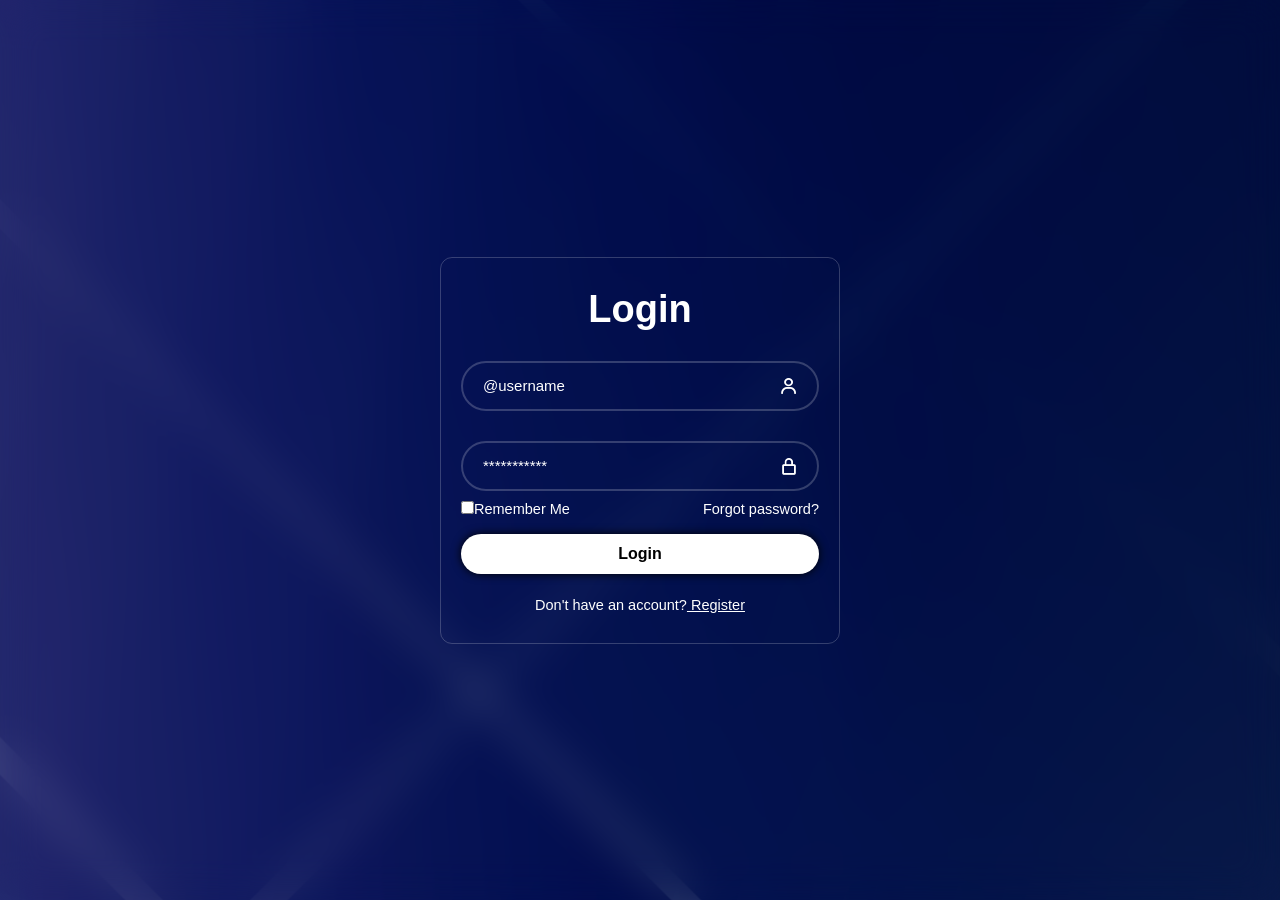
<file: index.html>
<!DOCTYPE html>
<html lang="en">
<head>
    <meta charset="UTF-8">
    <meta name="viewport" content="width=device-width, initial-scale=1.0">
    <meta name="description" content="Test-run Page">
    <link rel="stylesheet" href="login.css">
    <link rel="stylesheet" href="https://unpkg.com/boxicons@2.1.4/css/boxicons.min.css">
    <title>My Login</title>
</head>
<body>
    <div class="wrapper">
        <form action="">
            <h1>Login</h1>
            <div class="input-box">
                <input type="text" placeholder="@username" required>
                <i class="bx bx-user" ></i>
            </div>
            <div class="input-box-snd">
                <input type="password" placeholder="***********" required>
                <i class="bx bx-lock-alt"></i>
            </div>
            <div>
                <aside class="frst-link">
                    <label class="check"><input type="checkbox">Remember Me </label>
                    <a href="#"> Forgot password?</a></aside>
            </div>
            <button type="submit" class="btn">Login</button>
            <div class="register-link">
                <p>Don't have an account?<a href="#"> Register</a></p>
            </div>
        </form>
    </div>
</body>
</html>
</file>
<file: login.css>
*{
    margin: 0;
    padding: 0;
    box-sizing: border-box;
    font-family: 'Poppins', sans-serif;
}
html{
    scroll-behavior: smooth;
}
body{
    display: flex;
    justify-content: center;
    align-items: center;
    min-height: 100vh;
    background-image: url('Background.png');
    background-position: center;
    background-repeat: no-repeat;
    backdrop-filter: blur(20px);
    box-shadow: 0   0   0   10px rgba(0, 0,0, .1);
}
.wrapper{
    width: 400px;
    background: transparent;
    border: 1.5px solid rgba(255, 255, 255, .2);
    color: #fff;
    border-radius: 12px;
    padding: 30px 20px;
}
.wrapper h1{
    font-size: 38px;
    text-align: center;
}
/* This is the first Input box styling, seperated them from one another due to a up constraint */
.input-box{
    position: relative;
    width: 100%;
    height: 50px;
    margin: 30px 0;
    background: transparent;
}
.input-box input{
    width: 100%;
    height: 100%;
    background: transparent;
    border: none;
    outline: none;
    border: 2px solid rgba(255, 255, 255, .2);
    border-radius: 32px;
    font-size: 15px;
    color: #fff;
    padding: 20px 45px 20px 20px;
}
.input-box input::placeholder{
    color: #fff;
}
.input-box i{
    position: absolute;
    right: 20px;
    top: 50%;
    transform: translateY(-50%);
    font-size: 20px;
}
/* The 2nd input box mentioned above */
.input-box-snd{
    position: relative;
    width: 100%;
    height: 50px;
    margin: 30px 0;
    background: transparent;
    margin-bottom: 0px;
}
.input-box-snd input{
    width: 100%;
    height: 100%;
    background: transparent;
    border: none;
    outline: none;
    border: 2px solid rgba(255, 255, 255, .2);
    border-radius: 40px;
    font-size: 15px;
    color: #fff;
    padding: 20px 45px 20px 20px;
}
.input-box-snd input::placeholder{
    color: #fff;
}
.input-box-snd i{
    position: absolute;
    right: 20px;
    top: 50%;
    transform: translateY(-50%);
    font-size: 20px;
}
.frst-link{
    display: flex;
    width: 100%;
    justify-content: space-between;
    gap: 16px;
    align-items: center;
    text-decoration: none;
    color: #fff;
    font-size: 14.5px;
    margin-top: 10px;
    margin-bottom: 10px;
}
.frst-link.check{
    accent-color: #fff;
}
.frst-link a{
    text-decoration: none;
    color: #fff;
}
.btn{
    background-color: white;
    color: black;
    font-size: 16px;
    font-weight: 600;
    height: 40px;
    width: 100%;
    border: none;
    border-radius: 40px;
    box-shadow: 0 0 10px rgba(0, 0, 0, 1);
    margin-top: 7px;
    cursor: pointer;
}
.register-link{
    font-size: 14.5px;
    text-align: center;
    margin-top: 23px;
}
.register-link p a{
    color: #fff;
}
.register-link p a:hover{
    font-weight: 600;
    text-decoration-color: brown;
    transition: text-decoration-color 15s ease;
}
@media (max-width: 480px){
    body{
        padding: 12px;
    }

    .wrapper{
        width: 100%;
        padding: 24px 16px;
    }

    .wrapper h1{
        font-size: 32px;
    }

    .input-box{
        margin: 24px 0;
    }

    .frst-link{
        gap: 8px;
        font-size: 13px;
    }

    .register-link{
        font-size: 13px;
    }
}
</file>
